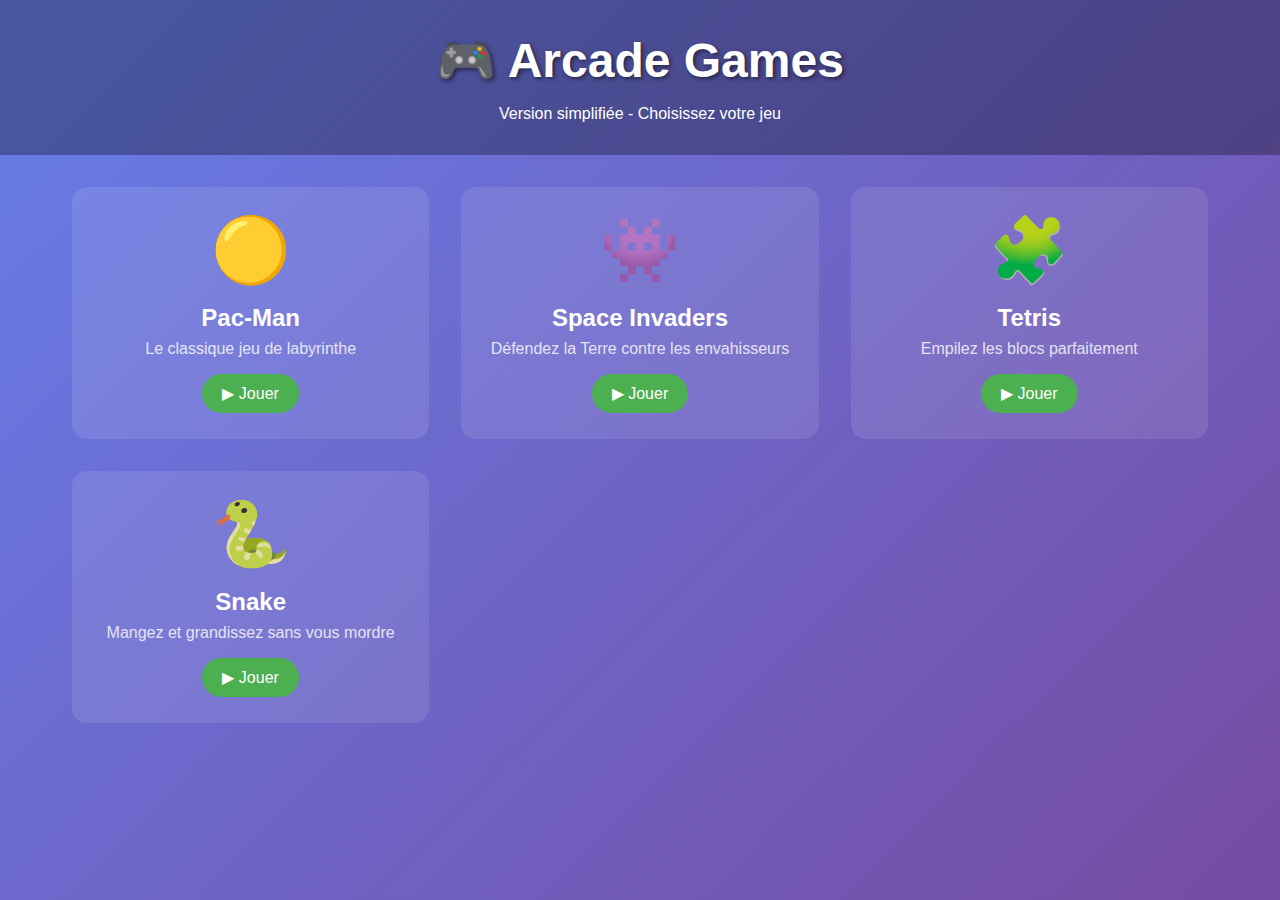
<file: index-simple.html>
<!DOCTYPE html>
<html lang="fr">
<head>
    <meta charset="UTF-8">
    <meta name="viewport" content="width=device-width, initial-scale=1.0">
    <title>Arcade Games - Version Simple</title>
    <style>
        * {
            margin: 0;
            padding: 0;
            box-sizing: border-box;
        }

        body {
            font-family: 'Arial', sans-serif;
            background: linear-gradient(135deg, #667eea 0%, #764ba2 100%);
            color: white;
            min-height: 100vh;
        }

        .header {
            text-align: center;
            padding: 2rem;
            background: rgba(0,0,0,0.3);
        }

        .header h1 {
            font-size: 3rem;
            margin-bottom: 1rem;
            text-shadow: 2px 2px 4px rgba(0,0,0,0.5);
        }

        .games-grid {
            display: grid;
            grid-template-columns: repeat(auto-fit, minmax(300px, 1fr));
            gap: 2rem;
            padding: 2rem;
            max-width: 1200px;
            margin: 0 auto;
        }

        .game-card {
            background: rgba(255,255,255,0.1);
            border-radius: 15px;
            padding: 1.5rem;
            text-align: center;
            transition: transform 0.3s ease;
            cursor: pointer;
            border: 2px solid transparent;
        }

        .game-card:hover {
            transform: translateY(-5px);
            border-color: rgba(255,255,255,0.3);
        }

        .game-icon {
            font-size: 4rem;
            margin-bottom: 1rem;
        }

        .game-title {
            font-size: 1.5rem;
            margin-bottom: 0.5rem;
            font-weight: bold;
        }

        .game-description {
            opacity: 0.8;
            margin-bottom: 1rem;
        }

        .play-btn {
            background: #4CAF50;
            color: white;
            border: none;
            padding: 10px 20px;
            border-radius: 25px;
            cursor: pointer;
            font-size: 1rem;
            transition: background 0.3s ease;
        }

        .play-btn:hover {
            background: #45a049;
        }

        /* Modal de jeu */
        .game-modal {
            display: none;
            position: fixed;
            top: 0;
            left: 0;
            width: 100%;
            height: 100%;
            background: rgba(0,0,0,0.9);
            z-index: 1000;
        }

        .game-modal.show {
            display: flex;
            align-items: center;
            justify-content: center;
        }

        .game-content {
            background: #222;
            border-radius: 10px;
            padding: 2rem;
            text-align: center;
        }

        .close-btn {
            position: absolute;
            top: 20px;
            right: 20px;
            background: #f44336;
            color: white;
            border: none;
            padding: 10px 15px;
            border-radius: 5px;
            cursor: pointer;
            font-size: 1rem;
        }

        #gameCanvas {
            border: 2px solid #fff;
            background: #000;
            margin-top: 1rem;
        }
    </style>
</head>
<body>
    <div class="header">
        <h1>🎮 Arcade Games</h1>
        <p>Version simplifiée - Choisissez votre jeu</p>
    </div>

    <div class="games-grid" id="gamesGrid">
        <!-- Les jeux seront ajoutés ici par JavaScript -->
    </div>

    <!-- Modal de jeu -->
    <div class="game-modal" id="gameModal">
        <button class="close-btn" onclick="closeGame()">✕ Fermer</button>
        <div class="game-content">
            <h2 id="gameTitle">Jeu</h2>
            <canvas id="gameCanvas" width="800" height="600"></canvas>
        </div>
    </div>

    <script>
        // Données des jeux simplifiées
        const games = [
            { id: 1, name: "Pac-Man", icon: "🟡", description: "Le classique jeu de labyrinthe" },
            { id: 2, name: "Space Invaders", icon: "👾", description: "Défendez la Terre contre les envahisseurs" },
            { id: 3, name: "Tetris", icon: "🧩", description: "Empilez les blocs parfaitement" },
            { id: 4, name: "Snake", icon: "🐍", description: "Mangez et grandissez sans vous mordre" }
        ];

        let currentGame = null;

        // Initialisation simple
        function init() {
            console.log('🚀 Initialisation simple');
            renderGames();
        }

        // Afficher les jeux
        function renderGames() {
            const grid = document.getElementById('gamesGrid');
            grid.innerHTML = games.map(game => `
                <div class="game-card" onclick="openGame(${game.id}, '${game.name}')">
                    <div class="game-icon">${game.icon}</div>
                    <div class="game-title">${game.name}</div>
                    <div class="game-description">${game.description}</div>
                    <button class="play-btn">▶ Jouer</button>
                </div>
            `).join('');
        }

        // Ouvrir un jeu
        function openGame(gameId, gameName) {
            console.log('🎮 Ouverture du jeu:', gameName);
            
            document.getElementById('gameTitle').textContent = gameName;
            document.getElementById('gameModal').classList.add('show');
            document.body.style.overflow = 'hidden';
            
            // Démarrer le jeu simple
            startSimpleGame(gameId);
        }

        // Fermer le jeu
        function closeGame() {
            document.getElementById('gameModal').classList.remove('show');
            document.body.style.overflow = 'auto';
            
            if (currentGame) {
                currentGame.stop();
                currentGame = null;
            }
        }

        // Jeu simple de démonstration
        function startSimpleGame(gameId) {
            const canvas = document.getElementById('gameCanvas');
            const ctx = canvas.getContext('2d');
            
            // Nettoyer le canvas
            ctx.fillStyle = '#000';
            ctx.fillRect(0, 0, canvas.width, canvas.height);
            
            // Afficher un message simple
            ctx.fillStyle = '#fff';
            ctx.font = '24px Arial';
            ctx.textAlign = 'center';
            ctx.fillText('Jeu en cours de développement', canvas.width/2, canvas.height/2);
            ctx.fillText('Appuyez sur Échap pour fermer', canvas.width/2, canvas.height/2 + 40);
        }

        // Gestion des touches
        document.addEventListener('keydown', (e) => {
            if (e.key === 'Escape') {
                closeGame();
            }
        });

        // Initialiser quand la page est chargée
        window.addEventListener('load', init);
    </script>
</body>
</html>
</file>
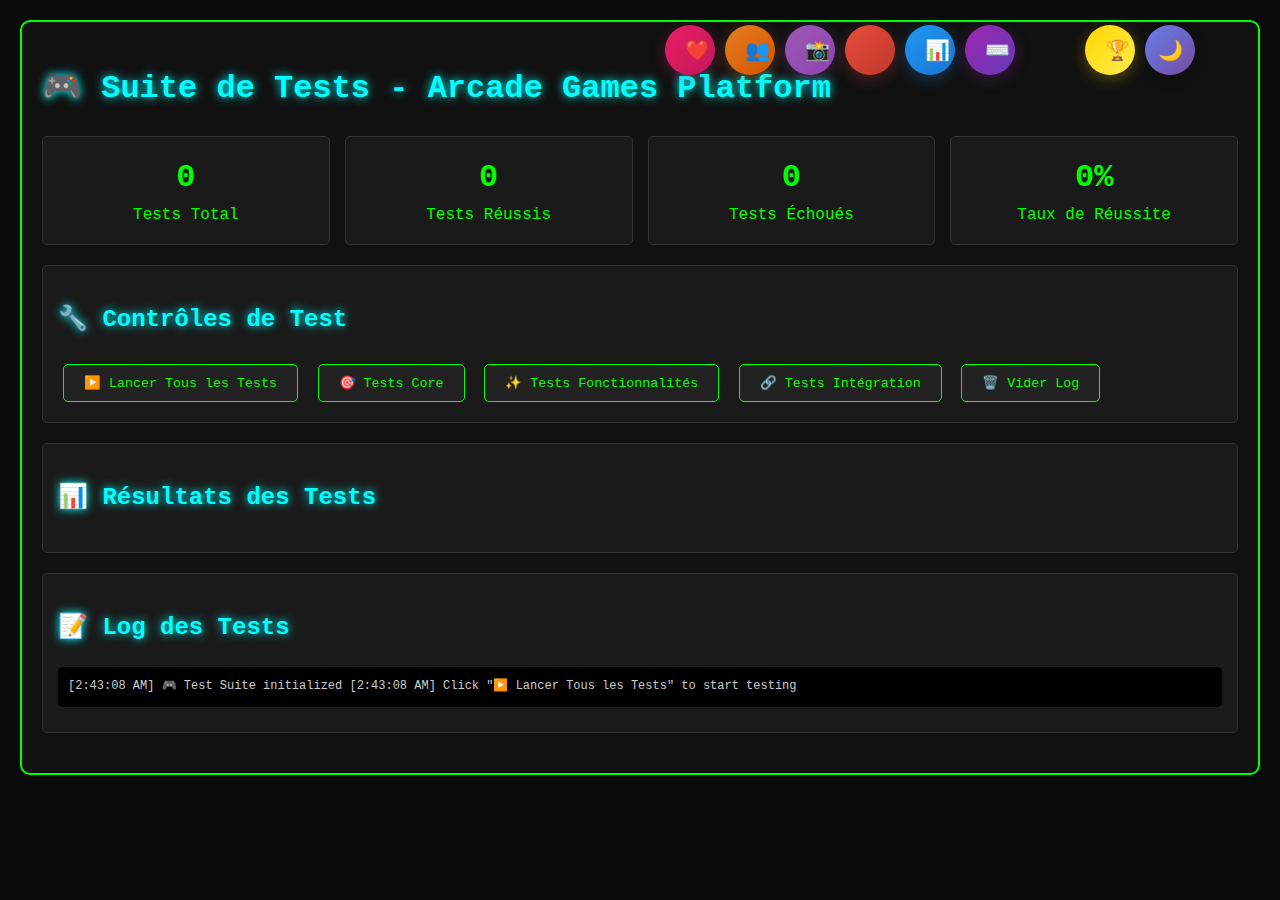
<file: test-suite.html>
<!DOCTYPE html>
<html lang="fr">
<head>
    <meta charset="UTF-8">
    <meta name="viewport" content="width=device-width, initial-scale=1.0">
    <title>Test Suite - Arcade Games</title>
    <style>
        body {
            font-family: 'Courier New', monospace;
            background: #0a0a0a;
            color: #00ff00;
            margin: 0;
            padding: 20px;
            line-height: 1.6;
        }
        .test-container {
            max-width: 1200px;
            margin: 0 auto;
            background: #111;
            border: 2px solid #00ff00;
            border-radius: 10px;
            padding: 20px;
        }
        .test-section {
            margin: 20px 0;
            padding: 15px;
            border: 1px solid #333;
            border-radius: 5px;
            background: #1a1a1a;
        }
        .test-result {
            display: inline-block;
            padding: 5px 10px;
            margin: 5px;
            border-radius: 3px;
            font-weight: bold;
        }
        .pass { background: #004400; color: #00ff00; }
        .fail { background: #440000; color: #ff0000; }
        .pending { background: #444400; color: #ffff00; }
        button {
            background: #222;
            color: #00ff00;
            border: 1px solid #00ff00;
            padding: 10px 20px;
            margin: 5px;
            border-radius: 5px;
            cursor: pointer;
            font-family: inherit;
        }
        button:hover {
            background: #333;
        }
        .log {
            background: #000;
            color: #ccc;
            padding: 10px;
            border-radius: 5px;
            font-size: 12px;
            max-height: 200px;
            overflow-y: auto;
            margin: 10px 0;
        }
        h1, h2 { color: #00ffff; text-shadow: 0 0 10px #00ffff; }
        .stats {
            display: grid;
            grid-template-columns: repeat(auto-fit, minmax(200px, 1fr));
            gap: 15px;
            margin: 20px 0;
        }
        .stat-card {
            background: #1a1a1a;
            border: 1px solid #333;
            border-radius: 5px;
            padding: 15px;
            text-align: center;
        }
        .stat-number {
            font-size: 2em;
            font-weight: bold;
            color: #00ff00;
        }
    </style>
</head>
<body>
    <div class="test-container">
        <h1>🎮 Suite de Tests - Arcade Games Platform</h1>
        
        <div class="stats">
            <div class="stat-card">
                <div class="stat-number" id="totalTests">0</div>
                <div>Tests Total</div>
            </div>
            <div class="stat-card">
                <div class="stat-number" id="passedTests">0</div>
                <div>Tests Réussis</div>
            </div>
            <div class="stat-card">
                <div class="stat-number" id="failedTests">0</div>
                <div>Tests Échoués</div>
            </div>
            <div class="stat-card">
                <div class="stat-number" id="successRate">0%</div>
                <div>Taux de Réussite</div>
            </div>
        </div>

        <div class="test-section">
            <h2>🔧 Contrôles de Test</h2>
            <button onclick="runAllTests()">▶️ Lancer Tous les Tests</button>
            <button onclick="runCoreTests()">🎯 Tests Core</button>
            <button onclick="runFeatureTests()">✨ Tests Fonctionnalités</button>
            <button onclick="runIntegrationTests()">🔗 Tests Intégration</button>
            <button onclick="clearLog()">🗑️ Vider Log</button>
        </div>

        <div class="test-section">
            <h2>📊 Résultats des Tests</h2>
            <div id="testResults"></div>
        </div>

        <div class="test-section">
            <h2>📝 Log des Tests</h2>
            <div class="log" id="testLog"></div>
        </div>
    </div>

    <!-- Load all required scripts -->
    <script src="games-data.js"></script>
    <script src="utils/notification-system.js"></script>
    <script src="utils/high-score-system.js"></script>
    <script src="utils/theme-system.js"></script>
    <script src="utils/statistics-system.js"></script>
    <script src="utils/achievement-system.js"></script>
    <script src="utils/save-system.js"></script>
    <script src="utils/controls-system.js"></script>
    <script src="utils/replay-system.js"></script>
    <script src="utils/screenshot-system.js"></script>
    <script src="utils/multiplayer-system.js"></script>
    <script src="utils/favorites-system.js"></script>
    <script src="games/game-engine.js"></script>
    <script src="games/pacman.js"></script>
    <script src="games/space-invaders.js"></script>
    <script src="games/snake.js"></script>
    <script src="games/tetris.js"></script>
    <script src="games/pong.js"></script>
    <script src="games/breakout.js"></script>
    <script src="games/asteroids.js"></script>
    <script src="games/donkey-kong.js"></script>
    <script src="app.js"></script>

    <script>
        // Test Suite Implementation
        class TestSuite {
            constructor() {
                this.tests = [];
                this.results = {
                    total: 0,
                    passed: 0,
                    failed: 0
                };
                this.log = [];
            }

            addTest(name, testFn, category = 'general') {
                this.tests.push({ name, testFn, category });
            }

            async runTest(test) {
                this.logMessage(`🧪 Running: ${test.name}`);
                try {
                    const result = await test.testFn();
                    if (result) {
                        this.results.passed++;
                        this.logMessage(`✅ PASS: ${test.name}`);
                        return { name: test.name, status: 'pass', category: test.category };
                    } else {
                        this.results.failed++;
                        this.logMessage(`❌ FAIL: ${test.name}`);
                        return { name: test.name, status: 'fail', category: test.category };
                    }
                } catch (error) {
                    this.results.failed++;
                    this.logMessage(`❌ ERROR: ${test.name} - ${error.message}`);
                    return { name: test.name, status: 'fail', category: test.category, error: error.message };
                }
            }

            async runAllTests() {
                this.results = { total: 0, passed: 0, failed: 0 };
                this.logMessage('🚀 Starting comprehensive test suite...');
                
                const testResults = [];
                for (const test of this.tests) {
                    this.results.total++;
                    const result = await this.runTest(test);
                    testResults.push(result);
                    await this.delay(100); // Small delay between tests
                }

                this.updateUI(testResults);
                this.logMessage(`📊 Tests completed: ${this.results.passed}/${this.results.total} passed`);
                return testResults;
            }

            async runTestsByCategory(category) {
                const categoryTests = this.tests.filter(t => t.category === category);
                this.logMessage(`🎯 Running ${category} tests (${categoryTests.length} tests)...`);
                
                const testResults = [];
                for (const test of categoryTests) {
                    const result = await this.runTest(test);
                    testResults.push(result);
                    await this.delay(100);
                }

                this.updateUI(testResults);
                return testResults;
            }

            logMessage(message) {
                const timestamp = new Date().toLocaleTimeString();
                this.log.push(`[${timestamp}] ${message}`);
                this.updateLog();
            }

            updateLog() {
                const logElement = document.getElementById('testLog');
                logElement.innerHTML = this.log.slice(-50).join('\n');
                logElement.scrollTop = logElement.scrollHeight;
            }

            updateUI(results) {
                // Update stats
                document.getElementById('totalTests').textContent = this.results.total;
                document.getElementById('passedTests').textContent = this.results.passed;
                document.getElementById('failedTests').textContent = this.results.failed;
                const successRate = this.results.total > 0 ? Math.round((this.results.passed / this.results.total) * 100) : 0;
                document.getElementById('successRate').textContent = successRate + '%';

                // Update results display
                const resultsContainer = document.getElementById('testResults');
                resultsContainer.innerHTML = results.map(result => 
                    `<div class="test-result ${result.status}">
                        ${result.name} ${result.status === 'pass' ? '✅' : '❌'}
                        ${result.error ? `<br><small>${result.error}</small>` : ''}
                    </div>`
                ).join('');
            }

            delay(ms) {
                return new Promise(resolve => setTimeout(resolve, ms));
            }
        }

        // Initialize test suite
        const testSuite = new TestSuite();

        // Core System Tests
        testSuite.addTest('Games Data Loading', () => {
            return typeof gamesData !== 'undefined' && Array.isArray(gamesData) && gamesData.length === 8;
        }, 'core');

        testSuite.addTest('Game Engine Class', () => {
            return typeof GameEngine === 'function';
        }, 'core');

        testSuite.addTest('Game Manager Instance', () => {
            return typeof window.gameManager === 'object' && window.gameManager !== null;
        }, 'core');

        testSuite.addTest('All Game Classes Loaded', () => {
            const gameClasses = ['PacManGame', 'SpaceInvadersGame', 'SnakeGame', 'TetrisGame', 
                               'PongGame', 'BreakoutGame', 'AsteroidsGame', 'DonkeyKongGame'];
            return gameClasses.every(className => typeof window[className] === 'function');
        }, 'core');

        // Feature Tests
        testSuite.addTest('Notification System', () => {
            return typeof NotificationSystem === 'function' && window.notifications;
        }, 'features');

        testSuite.addTest('High Score System', () => {
            return typeof HighScoreSystem === 'function' && window.highScores;
        }, 'features');

        testSuite.addTest('Theme System', () => {
            return typeof ThemeSystem === 'function' && window.themeSystem;
        }, 'features');

        testSuite.addTest('Statistics System', () => {
            return typeof StatisticsSystem === 'function' && window.statistics;
        }, 'features');

        testSuite.addTest('Achievement System', () => {
            return typeof AchievementSystem === 'function' && window.achievements;
        }, 'features');

        testSuite.addTest('Save System', () => {
            return typeof SaveSystem === 'function' && window.saveSystem;
        }, 'features');

        testSuite.addTest('Controls System', () => {
            return typeof ControlsSystem === 'function' && window.controlsSystem;
        }, 'features');

        testSuite.addTest('Replay System', () => {
            return typeof ReplaySystem === 'function' && window.replaySystem;
        }, 'features');

        testSuite.addTest('Screenshot System', () => {
            return typeof ScreenshotSystem === 'function' && window.screenshotSystem;
        }, 'features');

        testSuite.addTest('Multiplayer System', () => {
            return typeof MultiplayerSystem === 'function' && window.multiplayerSystem;
        }, 'features');

        testSuite.addTest('Favorites System', () => {
            return typeof FavoritesSystem === 'function' && window.favoritesSystem;
        }, 'features');

        // Integration Tests
        testSuite.addTest('Game Data Integrity', () => {
            return gamesData.every(game => 
                game.id && game.name && game.genre && game.icon && 
                game.description && game.difficulty && game.className
            );
        }, 'integration');

        testSuite.addTest('LocalStorage Access', () => {
            try {
                localStorage.setItem('test', 'test');
                localStorage.removeItem('test');
                return true;
            } catch (e) {
                return false;
            }
        }, 'integration');

        testSuite.addTest('Canvas Support', () => {
            const canvas = document.createElement('canvas');
            return !!(canvas.getContext && canvas.getContext('2d'));
        }, 'integration');

        testSuite.addTest('Audio Context Support', () => {
            return !!(window.AudioContext || window.webkitAudioContext);
        }, 'integration');

        testSuite.addTest('Fullscreen API Support', () => {
            return !!(document.fullscreenEnabled || document.webkitFullscreenEnabled || document.msFullscreenEnabled);
        }, 'integration');

        // UI Control Functions
        function runAllTests() {
            testSuite.runAllTests();
        }

        function runCoreTests() {
            testSuite.runTestsByCategory('core');
        }

        function runFeatureTests() {
            testSuite.runTestsByCategory('features');
        }

        function runIntegrationTests() {
            testSuite.runTestsByCategory('integration');
        }

        function clearLog() {
            testSuite.log = [];
            testSuite.updateLog();
        }

        // Auto-run tests on load
        window.addEventListener('load', () => {
            testSuite.logMessage('🎮 Test Suite initialized');
            testSuite.logMessage('Click "▶️ Lancer Tous les Tests" to start testing');
        });
    </script>
</body>
</html>
</file>
